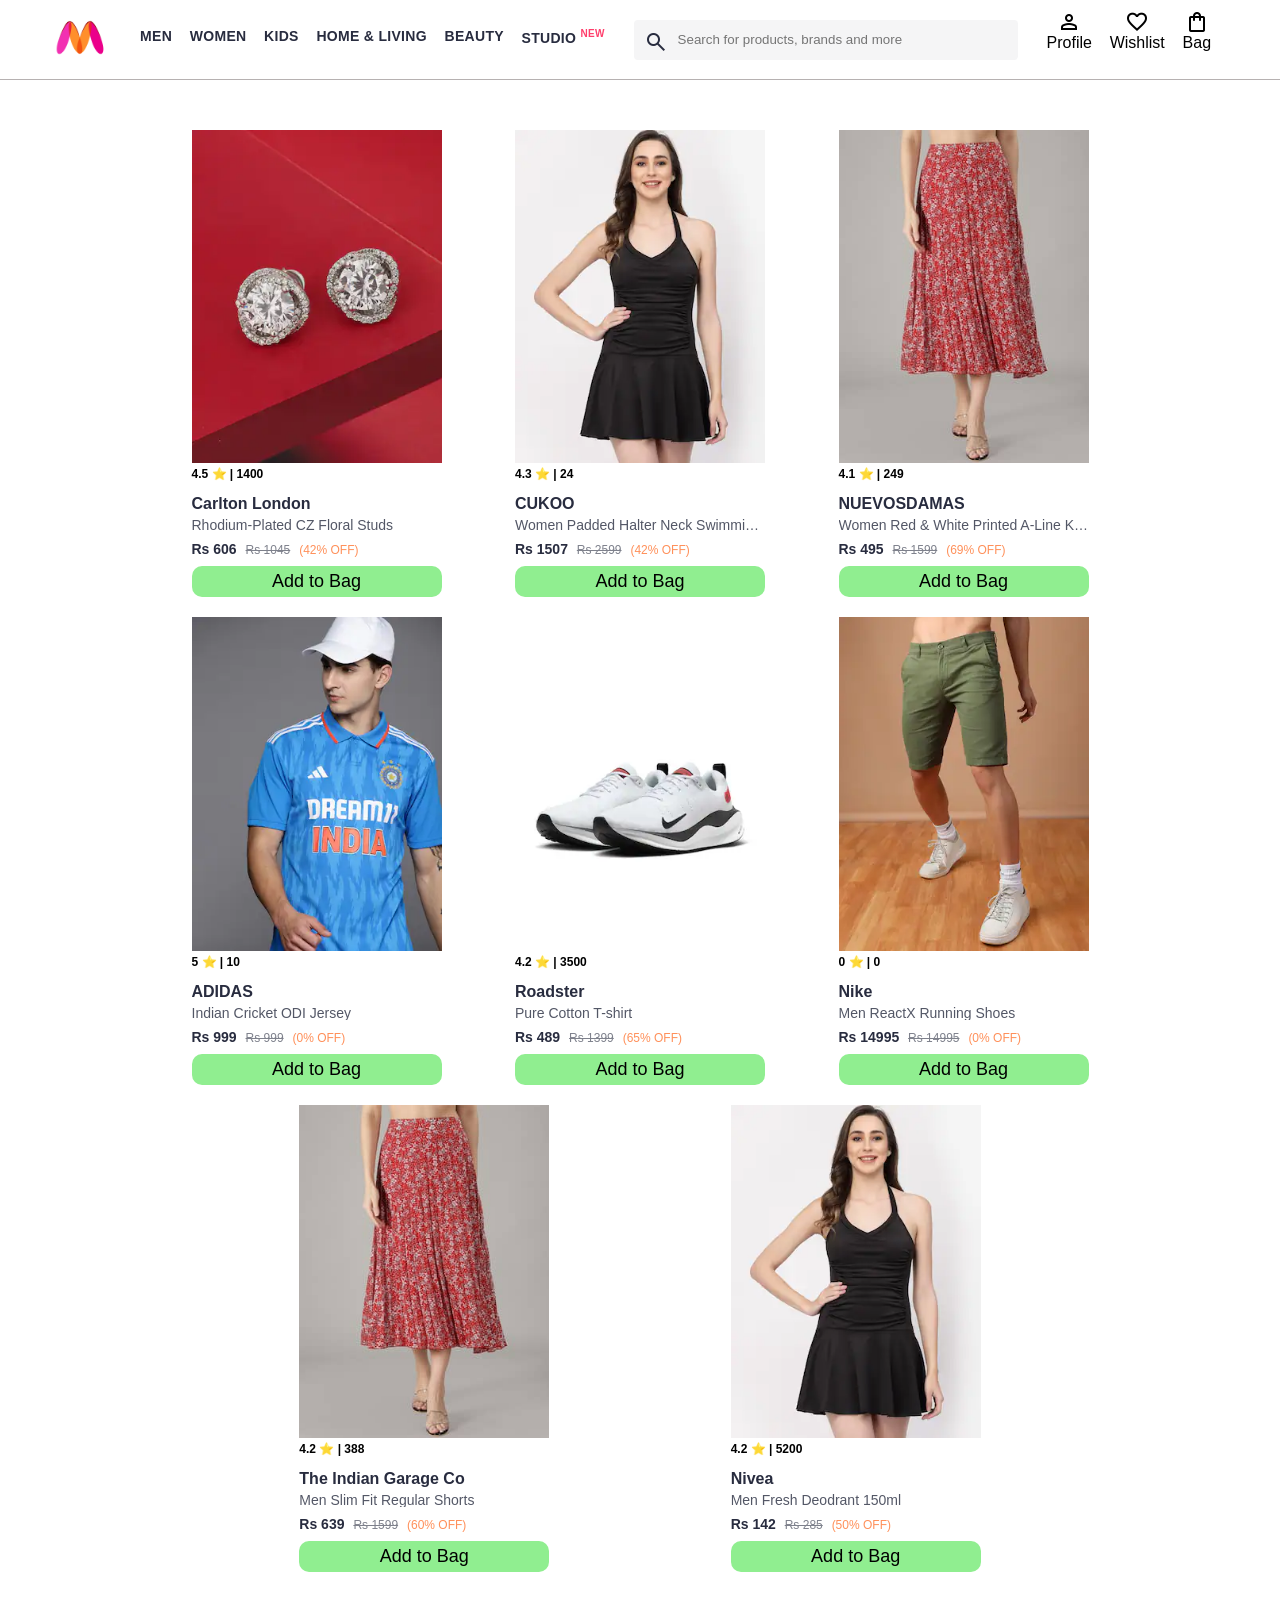
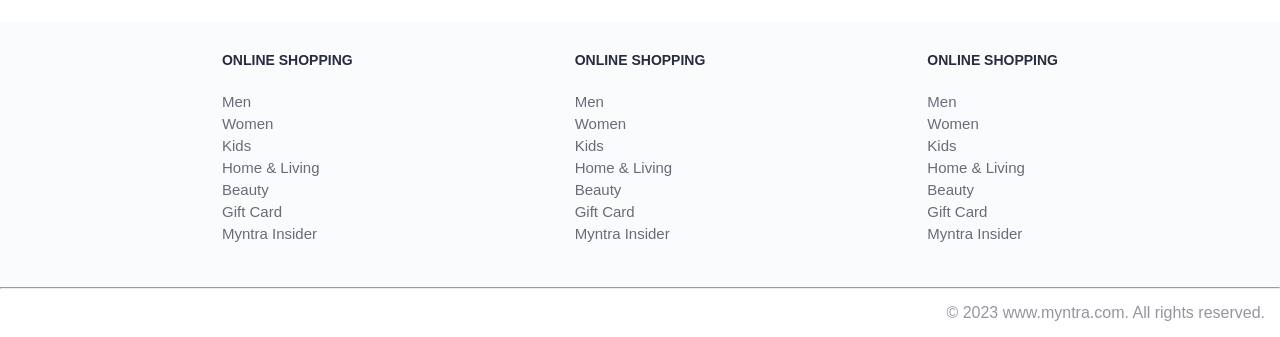
<file: index.html>
<!DOCTYPE html>
<html lang="en">
<head>
    <title>Myntra Functional Clone</title>
    <link rel="stylesheet" href="index.css">
    <link rel="stylesheet" href="https://fonts.googleapis.com/css2?family=Material+Symbols+Outlined:opsz,wght,FILL,GRAD@20..48,100..700,0..1,-50..200" />
</head>
<body>
    <header>
        <div class="logo_container">
            <a href="#"><img class="myntra_home" src="myntra_logo.webp" alt="Myntra Home"></a>
        </div>
        <nav class="nav_bar">
            <a href="#">Men</a>
            <a href="#">Women</a>
            <a href="#">Kids</a>
            <a href="#">Home & Living</a>
            <a href="#">Beauty</a>
            <a href="#">Studio <sup>New</sup></a>
        </nav>
        <div class="search_bar">
            <span class="material-symbols-outlined search_icon">search</span>
            <input class="search_input" placeholder="Search for products, brands and more">
        </div>
        <div class="action_bar">
            <div class="action_container">
                <span class="material-symbols-outlined action_icon">person</span>
                <span class="action_name">Profile</span>
            </div>

            <div class="action_container">
                <span class="material-symbols-outlined action_icon">favorite</span>
                <span class="action_name">Wishlist</span>
            </div>

            <a class="action_container" href="bag.html">
                <span class="material-symbols-outlined action_icon">shopping_bag</span>
                <span class="action_name">Bag</span>
                <span class="bag-item-count">0</span>
            </a>
        </div>
    </header>
    <main>
        <div class="items-container">
        </div>
    </main>
    <footer>
        <div class="footer_container">
            <div class="footer_column">
                <h3>ONLINE SHOPPING</h3>

                <a href="#">Men</a>
                <a href="#">Women</a>
                <a href="#">Kids</a>
                <a href="#">Home & Living</a>
                <a href="#">Beauty</a>
                <a href="#">Gift Card</a>
                <a href="#">Myntra Insider</a>
            </div>

            <div class="footer_column">
                <h3>ONLINE SHOPPING</h3>

                <a href="#">Men</a>
                <a href="#">Women</a>
                <a href="#">Kids</a>
                <a href="#">Home & Living</a>
                <a href="#">Beauty</a>
                <a href="#">Gift Card</a>
                <a href="#">Myntra Insider</a>
            </div>

            <div class="footer_column">
                <h3>ONLINE SHOPPING</h3>

                <a href="#">Men</a>
                <a href="#">Women</a>
                <a href="#">Kids</a>
                <a href="#">Home & Living</a>
                <a href="#">Beauty</a>
                <a href="#">Gift Card</a>
                <a href="#">Myntra Insider</a>
            </div>
        </div>
        <hr>

        <div class="copyright">
            © 2023 www.myntra.com. All rights reserved.
        </div>
    </footer>
    <script src="items.js"></script>
    <script src="index.js"></script>
    <script src="bag.js"></script>
</body>
</html>
</file>
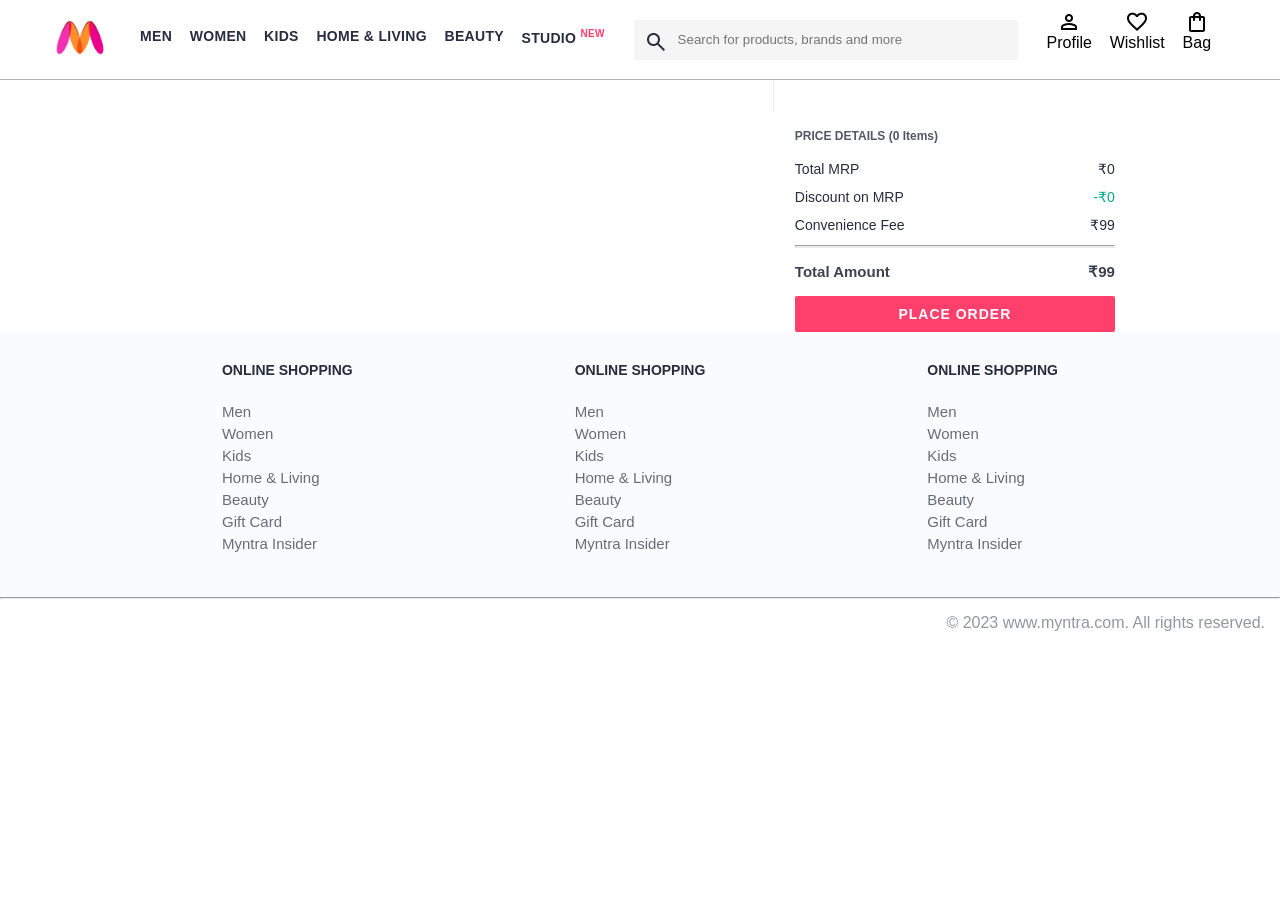
<file: bag.html>
<!DOCTYPE html>
<html lang="en">
<head>
    <title>Myntra Clone</title>
    <link rel="stylesheet" href="index.css">
    <link rel="stylesheet" href="bag.css">
    <link rel="stylesheet" href="https://fonts.googleapis.com/css2?family=Material+Symbols+Outlined:opsz,wght,FILL,GRAD@20..48,100..700,0..1,-50..200" />
</head>
<body>
    <header>
        <div class="logo_container">
            <a href="index.html"><img class="myntra_home" src="myntra_logo.webp" alt="Myntra Home"></a>
        </div>
        <nav class="nav_bar">
            <a href="#">Men</a>
            <a href="#">Women</a>
            <a href="#">Kids</a>
            <a href="#">Home & Living</a>
            <a href="#">Beauty</a>
            <a href="#">Studio <sup>New</sup></a>
        </nav>
        <div class="search_bar">
            <span class="material-symbols-outlined search_icon">search</span>
            <input class="search_input" placeholder="Search for products, brands and more">
        </div>
        <div class="action_bar">
            <div class="action_container">
                <span class="material-symbols-outlined action_icon">person</span>
                <span class="action_name">Profile</span>
            </div>

            <div class="action_container">
                <span class="material-symbols-outlined action_icon">favorite</span>
                <span class="action_name">Wishlist</span>
            </div>

            <div class="action_container">
                <span class="material-symbols-outlined action_icon">shopping_bag</span>
                <span class="action_name">Bag</span>
                <span class="bag-item-count">0</span>
            </div>
        </div>
    </header>
    <main>
      <div class="bag-page">
        <div class="bag-items-container">
        </div>
        <div class="bag-summary">
        </div>

      </div>
    </main>
    <footer>
        <div class="footer_container">
            <div class="footer_column">
                <h3>ONLINE SHOPPING</h3>

                <a href="#">Men</a>
                <a href="#">Women</a>
                <a href="#">Kids</a>
                <a href="#">Home & Living</a>
                <a href="#">Beauty</a>
                <a href="#">Gift Card</a>
                <a href="#">Myntra Insider</a>
            </div>

            <div class="footer_column">
                <h3>ONLINE SHOPPING</h3>

                <a href="#">Men</a>
                <a href="#">Women</a>
                <a href="#">Kids</a>
                <a href="#">Home & Living</a>
                <a href="#">Beauty</a>
                <a href="#">Gift Card</a>
                <a href="#">Myntra Insider</a>
            </div>

            <div class="footer_column">
                <h3>ONLINE SHOPPING</h3>

                <a href="#">Men</a>
                <a href="#">Women</a>
                <a href="#">Kids</a>
                <a href="#">Home & Living</a>
                <a href="#">Beauty</a>
                <a href="#">Gift Card</a>
                <a href="#">Myntra Insider</a>
            </div>
        </div>
        <hr>

        <div class="copyright">
            © 2023 www.myntra.com. All rights reserved.
        </div>
    </footer>
    <script src="items.js"></script>
    <script src="index.js"></script>
    <script src="bag.js"></script>
</body>
</html>
</file>
<file: index.css>
/***************** Item Page CSS **************************/
.action_container {
    text-decoration: none;
}
a.action_container:link {
    color:black;
}
.item-details {
    cursor: pointer;
    width: 250px;
    margin: 10px;
}
.stars {
    font-size: 12px;
    font-weight: 700;
    text-align: left;
}
.company {
    font-size: 18px;
    font-weight: 700;
    line-height: 1;
    color: #282c3f;
    margin-bottom: 6px;
    overflow: hidden;
    text-overflow: ellipsis;
    white-space: nowrap;
    margin-top: 20px;
}
.item-name {
    color: #535766;
    font-size: 16px;
    line-height: 1;
    margin-bottom: 0;
    margin-top: 0;
    overflow: hidden;
    text-overflow: ellipsis;
    white-space: nowrap;
    font-weight: 400;
    display: block;
}
.price-container {
    margin-top: 10px;
}
.current-price {
    font-size: 14px;
    font-weight: 700;
    color: #282c3f;
}
.original-price {
    text-decoration: line-through;
    color: #7e818c;
    font-weight: 400;
    margin-left: 5px;
    font-size: 12px;
}
.discount-percentage {
    color: #ff905a;
    font-weight: 400;
    font-size: 12px;
    margin-left: 5px;
}
.btn-bag {
    background-color: lightgreen;
    border: none;
    padding: 5px 15px;
    border-radius: 10px;
    width: 100%;
    margin-top: 7px;
    font-size: 20px;
    cursor: pointer;
}
.bag-items {
    background-color: #f16565;
    white-space: nowrap;
    text-align: center;
    line-height: 18px;
    padding: 0 6px;
    height: 18px;
    position: relative;
    border-radius: 50%;
    font-size: 12px;
    color: #fff;
    left: 13px;
    top: -44px;
    font-weight: 700;
    cursor: pointer;
}

* {
    margin: 0;
    padding: 0;
    font-family: Assistant,-apple-system,BlinkMacSystemFont,Segoe UI,Roboto,Helvetica,Arial,sans-serif;
    box-sizing: border-box;
}
header {
    display: flex;
    background-color: #ffffff;
    height: 80px;
    justify-content: space-between;
    align-items: center;
    border-bottom: 1px solid #b6b1b1;
}
.myntra_home {
    height: 45px;
}
.logo_container {
    margin-left: 4%;
}
.action_bar {
    margin-right: 4%;
}
.nav_bar {
    display: flex;
    min-width: 500px;
    justify-content: space-evenly;
}
.nav_bar a {
    font-size: 14px;
    letter-spacing: .3px;
    color: #282c3f;
    font-weight: 700;
    text-transform: uppercase;
    text-decoration: none;
    padding: 28px 0;
    border-bottom: 5px solid #ffffff;
}
.nav_bar a:hover {
    border-bottom: 4px solid #f54e77;
}

.nav_bar a sup {
    color: #ff3f6c;
    font-size: 10px;
}

.search_bar {
    height: 40px;
    min-width: 200px;
    width: 30%;
    display: flex;
    align-items: center;
}
.search_icon {
    box-sizing: content-box;
    height: 20px;
    padding: 10px;

    background-color: #f5f5f6;
    color: #282c3f;
    font-weight: 300;
    border-radius: 4px 0 0 4px;
}
.search_input {
    color: #696e79;
    background-color: #f5f5f6;
    flex-grow: 1;
    height: 40px;
    border: 0;
    border-radius: 0 4px 4px 0;
}

.action_bar {
    display: flex;
    min-width: 200px;
    justify-content: space-evenly;
}

.action_container {
    display: flex;
    flex-direction: column;
    align-items: center;
}

/* Main section */
.banner_container {
    margin: 40px 0;
}
.banner_image {
    width: 100%;
}

.category_heading {
    text-transform: uppercase;
    color: #3e4152;
    letter-spacing: .15em;
    font-size: 1.8em;
    margin: 50px 0 10px 30px;
    max-height: 5em;
    font-weight: 700;
}

.category-items, .items-container {
    width: 80%;
    margin: 50px 10%;
    display: flex;
    flex-wrap: wrap;
    justify-content: space-evenly;
}

.sale_item {
    width: 250px;
}

.footer_container {
    padding: 30px 0px 40px 0px;
    background: #FAFBFC;
    display: flex;
    justify-content: space-evenly;
}

.footer_column {
    display: flex;
    flex-direction: column;
}

.footer_column h3 {
    color: #282c3f;
    font-size: 14px;
    margin-bottom: 25px;
}

.footer_column a {
    color: #696b79;
    font-size: 15px;
    text-decoration: none;
    padding-bottom: 5px;
}

.copyright {
    color: #94969f;
    text-align: end;
    padding: 15px;
}

.items-container {
    width: 80%;
    margin: 40px 10%;
}
.item-container {
    width: 250px;
    margin: 10px;
}
.item-image {
    width: 100%;
}
.rating {
    font-size: 12px;
    font-weight: 700;
}
.company-name {
    margin-top: 15px;
    font-size: 16px;
    font-weight: 700;
    line-height: 1;
    color: #282c3f;
    margin-bottom: 6px;
    overflow: hidden;
    text-overflow: ellipsis;
    white-space: nowrap;
}
.item-name {
    color: #535766;
    font-size: 14px;
    line-height: 1;
    margin-bottom: 0;
    margin-top: 0;
    overflow: hidden;
    text-overflow: ellipsis;
    white-space: nowrap;
    font-weight: 400;
    display: block;
}
.price {
    margin-top: 10px;
    font-size: 14px;
    line-height: 15px;
    color: #282c3f;
    white-space: nowrap;
}
.current-price {
    font-size: 14px;
    font-weight: 700;
    color: #282c3f;
}
.original-price {
    text-decoration: line-through;
    color: #7e818c;
    font-weight: 400;
    margin-left: 5px;
    font-size: 12px;
}
.discount {
    color: #ff905a;
    font-weight: 400;
    font-size: 12px;
    margin-left: 5px;
}
.btn-add-bag {
    margin-top: 8px;
    font-size: 18px;
    width: 100%;
    background-color: lightgreen;
    border: none;
    padding: 5px 15px;
    border-radius: 10px;
    cursor: pointer;
}
.bag-item-count {
    background-color: #f16565;
    white-space: nowrap;
    text-align: center;
    line-height: 18px;
    padding: 0 6px;
    height: 18px;
    position: relative;
    border-radius: 50%;
    font-size: 12px;
    color: #fff;
    left: 13px;
    top: -44px;
    font-weight: 700;
    cursor: pointer;
}
.action_container {
    text-decoration: none;
}
a.action_container:link {
    color:black;
}
</file>
<file: bag.css>
.bag-items-container {
  display: inline-block;
  width: 64%;
  padding-right: 20px;
  border-right: 1px solid #eaeaec;
  padding-top: 32px;
  color: #282c3f;
  font-size: 13px;
  line-height: 1.42857143;
}

.bag-page {
  width: 75%;
  margin-left: 12.5%;
}

.bag-summary {
  vertical-align: top;
  display: inline-block;
  width: 35%;
  padding: 24px 0 0 16px;
  color: #282c3f;
  font-size: 13px;
  line-height: 1.42857143;
}

.bag-details-container {
  margin-bottom: 16px;
}

.price-header {
  font-size: 12px;
  font-weight: 700;
  margin: 24px 0 16px;
  color: #535766;
}

.price-item {
  margin-bottom: 12px;
  line-height: 16px;
  font-size: 14px;
  color: #282c3f;
}

.price-item-value {
  float: right;
}

.priceDetail-base-discount {
  color: #03a685;
}

.price-footer {
  font-weight: 700;
  font-size: 15px;
  padding-top: 16px;
  border-top: 1px solid #eaeaec;
  color: #3e4152;
  line-height: 16px;
}

.btn-place-order {
  width: 100%;
  letter-spacing: 1px;
  font-size: 14px;
  font-weight: 600;
  border-radius: 2px;
  border-width: 0px;
  padding: 10px 16px;
  background-color: rgb(255, 63, 108);
  color: rgb(255, 255, 255);
  cursor: pointer;
}

.bag-item-container {
  margin-bottom: 8px;
  background: #fff;
  font-size: 14px;
  border: 1px solid #eaeaec;
  border-radius: 4px;
  position: relative;
  padding: 12px 12px 0;
}

.item-left-part {
  position: absolute;
  background: rgb(255, 242, 223);
  height: 148px;
  width: 111px;
}

.item-right-part {
  padding-left: 12px;
  position: relative;
  min-height: 148px;
  margin-left: 111px;
  margin-bottom: 12px;
}

.bag-item-img {
  width: 100%;
}

.return-period {
  display: inline-flex;
  font-size: 14px;
  padding-top: 8px;
}

.return-period-days {
  font-weight: 700;
  margin-right: 4px;
}

.delivery-details {
  margin-top: 5px;
  color: #282c3f;
  font-size: 12px;
  letter-spacing: -.1px;
  margin-bottom: 8px;
  line-height: 15px;
}

.delivery-details-days {
  color: #03a685;
}

.remove-from-cart {
  position: absolute;
  font-size: 25px;
  top: 10px;
  right: 18px;
  width: 14px;
  height: 14px;
  cursor: pointer;
}
</file>
